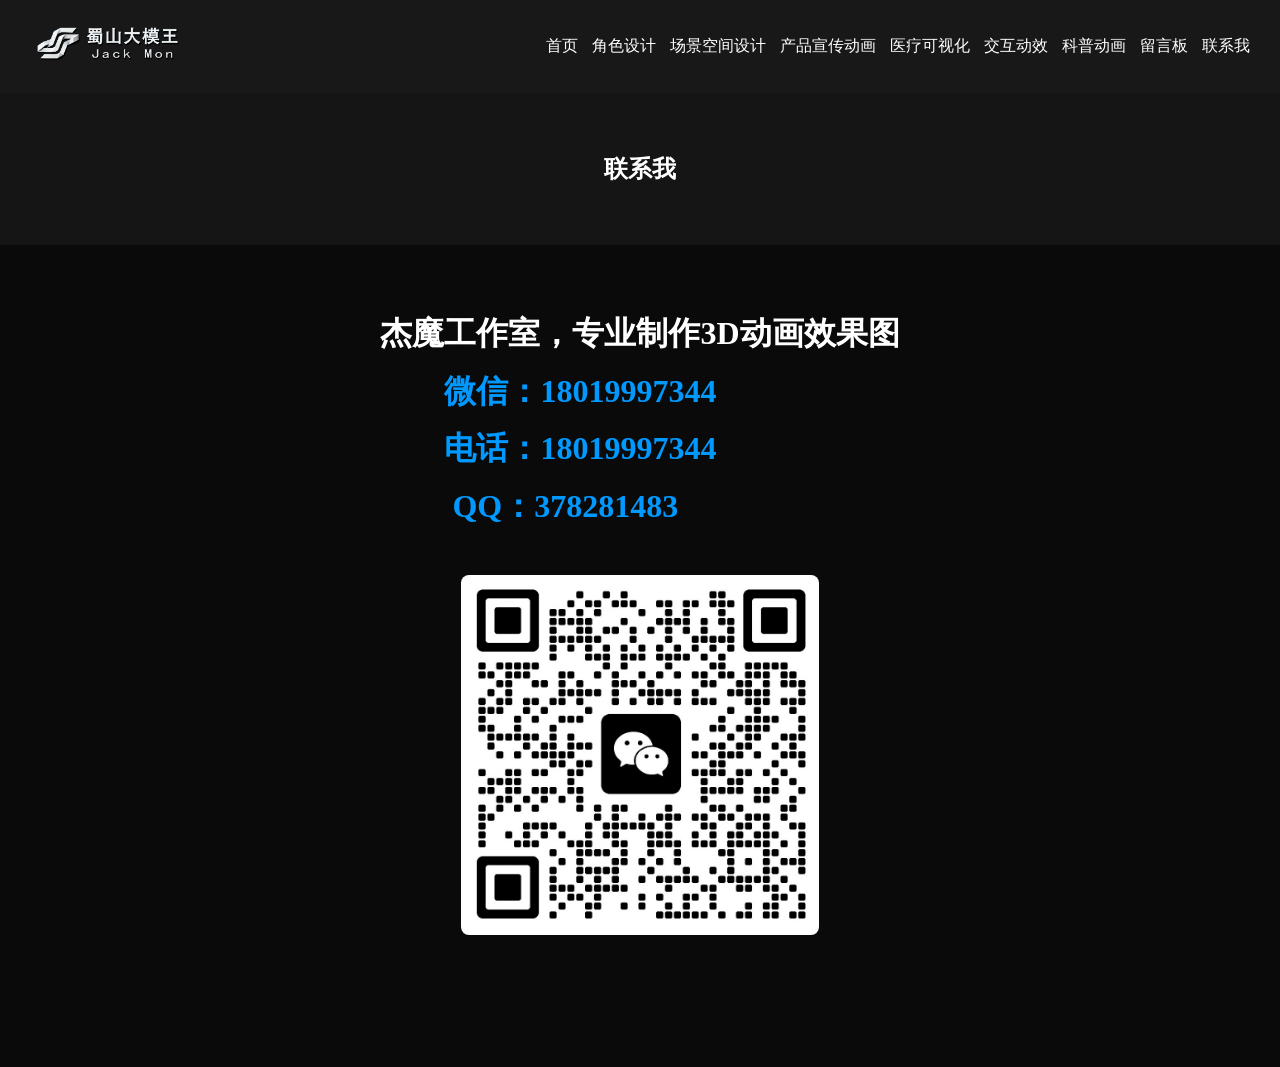
<file: contact.html>
<!DOCTYPE html>
<html lang="zh-CN">
<head>
<meta charset="UTF-8">
<meta name="viewport" content="width=device-width, initial-scale=1.0">
<title>联系我 - Jackmon 三维视觉工作室</title>
<link rel="stylesheet" href="assets/style.css">
<style>
  /* 联系页面排版 */
  .contact-box {
    max-width: 900px;
    margin: 60px auto;
    padding: 0 20px;
    display: flex;
    align-items: center;
    justify-content: center;
    gap: 40px;
    flex-wrap: wrap;
  }
  .contact-text {
    font-size: 22px;
    line-height: 1.8;
    color: #fff;
    text-align: left;
  }
  .contact-qr {
    width: 200px;
    height: 200px;
    background: #222;
    border: 2px solid #0099ff;
    display: flex;
    align-items: center;
    justify-content: center;
    color: #ccc;
    border-radius: 10px;
  }
</style>
</head>
<body>

<header class="header">
  <div class="logo">
  <img src="assets/images/logo.png" style="height: 48px;">
</div>
  <nav class="nav">
    <a href="index.html">首页</a>
    <a href="role.html">角色设计</a>
    <a href="scene.html">场景空间设计</a>
    <a href="product.html">产品宣传动画</a>
    <a href="medical.html">医疗可视化</a>
    <a href="interactive.html">交互动效</a>
    <a href="edu.html">科普动画</a>
    <a href="message.html">留言板</a>
    <a href="contact.html">联系我</a>
  </nav>
</header>

<section class="hero">
  <h1>联系我</h1>
</section>

<div class="contact-box">
  <div class="contact-text">
    <strong style="font-size: 32px; ">杰魔工作室，专业制作3D动画效果图<br>
    &nbsp;&nbsp;&nbsp;&nbsp;&nbsp;&nbsp;&nbsp;&nbsp;<font color="#0099ff">微信：18019997344<br>
    &nbsp;&nbsp;&nbsp;&nbsp;&nbsp;&nbsp;&nbsp;&nbsp;电话：18019997344<br>
    &nbsp;&nbsp;&nbsp;&nbsp;&nbsp;&nbsp;&nbsp;&nbsp; QQ：378281483
  </div>
  <div class="work-item"><img src="assets/images/QR_code.jpg"></div>
  </div>
</div>

<footer>
  <p class="footer-text">Jackmon 三维视觉工作室 · 承接商业定制项目</p>
</footer>

<script src="script.js"></script>
</body>
</html>
</file>
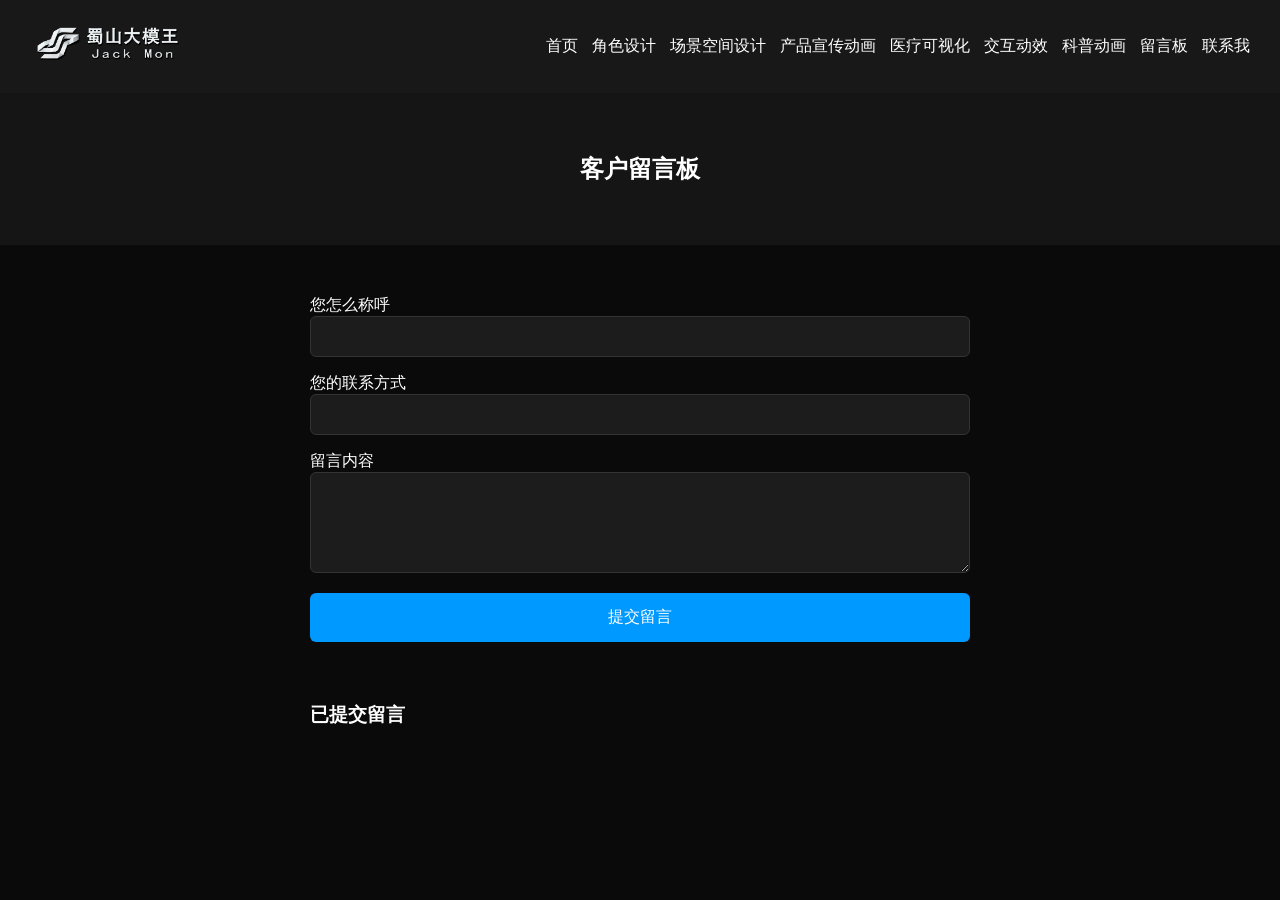
<file: message.html>
<!DOCTYPE html>
<html lang="zh-CN">
<head>
<meta charset="UTF-8">
<meta name="viewport" content="width=device-width, initial-scale=1.0">
<title>留言板 - Jackmon 三维视觉工作室</title>
<link rel="stylesheet" href="assets/style.css">
</head>
<body>

<header class="header">
<div class="logo">
  <img src="assets/images/logo.png" style="height: 48px;">
</div>
  <nav class="nav">
    <a href="index.html">首页</a>
    <a href="role.html">角色设计</a>
    <a href="scene.html">场景空间设计</a>
    <a href="product.html">产品宣传动画</a>
    <a href="medical.html">医疗可视化</a>
    <a href="interactive.html">交互动效</a>
    <a href="edu.html">科普动画</a>
    <a href="message.html">留言板</a>
    <a href="contact.html">联系我</a>
  </nav>
</header>

<section class="hero">
  <h1>客户留言板</h1>
</section>

<div style="max-width: 700px; margin: 50px auto; padding: 0 20px;">
  <!-- 留言表单 -->
  <form id="messageForm" style="display: flex; flex-direction: column; gap: 16px;">
    <div>
      <label>您怎么称呼</label>
      <input type="text" id="userName" required style="width:100%; padding:12px; background:#1c1c1c; border:1px solid #333; color:#fff; border-radius:6px;">
    </div>
    <div>
      <label>您的联系方式</label>
      <input type="text" id="userContact" required style="width:100%; padding:12px; background:#1c1c1c; border:1px solid #333; color:#fff; border-radius:6px;">
    </div>
    <div>
      <label>留言内容</label>
      <textarea id="userMessage" rows="5" required style="width:100%; padding:12px; background:#1c1c1c; border:1px solid #333; color:#fff; border-radius:6px;"></textarea>
    </div>
    <button type="submit" style="padding:14px; background:#0099ff; color:#fff; border:none; border-radius:6px; font-size:16px; cursor:pointer;">提交留言</button>
  </form>

  <!-- 留言展示区域 -->
  <div style="margin-top: 60px;">
    <h3 style="color:#fff; margin-bottom:20px;">已提交留言</h3>
    <div id="messageList" style="display:flex; flex-direction:column; gap:16px;"></div>
  </div>
</div>

<footer>
  <p class="footer-text">Jackmon 三维视觉工作室 · 承接商业定制项目</p>
</footer>

<script>
// 储存留言用的本地数据库（永久保存，不会丢失）
const STORAGE_KEY = "jackmon_messages";

// 提交表单
document.getElementById("messageForm").addEventListener("submit", function (e) {
  e.preventDefault();

  const name = document.getElementById("userName").value.trim();
  const contact = document.getElementById("userContact").value.trim();
  const content = document.getElementById("userMessage").value.trim();

  if (!name || !contact || !content) return;

  // 构造留言数据
  const msg = {
    id: Date.now(),
    name,
    contact,
    content,
    time: new Date().toLocaleString()
  };

  // 读取已有留言 → 追加新留言 → 保存
  const list = JSON.parse(localStorage.getItem(STORAGE_KEY) || "[]");
  list.unshift(msg); // 最新留言在最上面
  localStorage.setItem(STORAGE_KEY, JSON.stringify(list));

  alert("留言提交成功！");
  this.reset();
  loadMessages();
});

// 加载并显示留言
function loadMessages() {
  const list = JSON.parse(localStorage.getItem(STORAGE_KEY) || "[]");
  const container = document.getElementById("messageList");

  container.innerHTML = list.map(item => `
    <div style="padding:16px; background:#1c1c1c; border:1px solid #333; border-radius:8px;">
      <div style="font-size:12px; color:#999; margin-bottom:8px;">${item.time}</div>
      <div style="color:#fff; font-weight:500;">称呼：${item.name}</div>
      <div style="color:#0099ff; margin:4px 0;">联系方式：${item.contact}</div>
      <div style="color:#eee; white-space:pre-wrap; margin-top:8px;">${item.content}</div>
    </div>
  `).join("");
}

// 页面加载时显示留言
loadMessages();
</script>

</body>
</html>
</file>
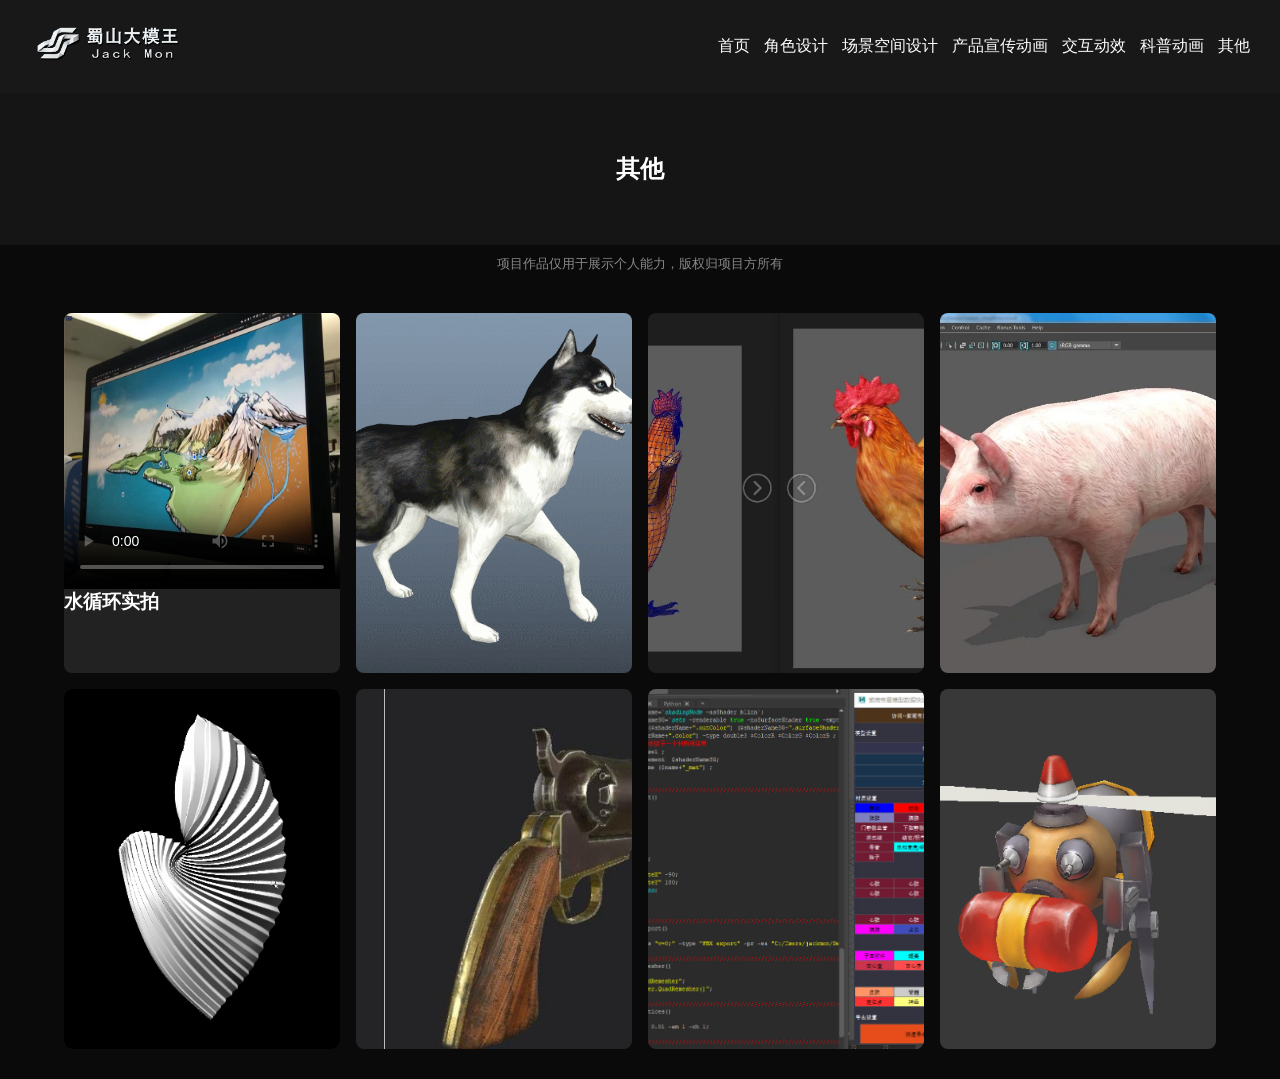
<file: other.html>
<!DOCTYPE html>
<html lang="zh-CN">
<head>
  <meta charset="UTF-8">
  <meta name="viewport" content="width=device-width, initial-scale=1.0">
  <title>Jackmon_Other</title>
  <link rel="stylesheet" href="assets/style.css">
</head>
<body>

<header class="header">
  <div class="logo">
  <img src="assets/images/logo.png" alt="Jackmon" style="height: 48px;">
</div>
  <nav class="nav">
    <a href="index.html">首页</a>
    <a href="role.html">角色设计</a>
    <a href="scene.html">场景空间设计</a>
    <a href="product.html">产品宣传动画</a>
    <a href="interactive.html">交互动效</a>
    <a href="edu.html">科普动画</a>
    <a href="other.html">其他</a>
    <!-- <a href="message.html">留言板</a>-->
   <!--<a href="contact.html">联系我</a>-->
  </nav>
</header>

<section class="hero">
  <h1>其他</h1>
</section>

<p class="copyright-tip">项目作品仅用于展示个人能力，版权归项目方所有</p>
<div class="grid-8">
    <div class="work-item">
    <video 
      src="assets/images/other-1.mp4" 
      controls 
      poster="assets/images/other-1_cover.jpg" 
      style="width:100%; max-height:360px; object-fit:contain; display:block;"
    ></video>
        <h3>水循环实拍</h3>
  </div>
  <div class="work-item"><img src="assets/images/other-2.gif"onerror="this.parentElement.style.display='none'"></div>
  <div class="work-item"><img src="assets/images/other-3.jpg"onerror="this.parentElement.style.display='none'"></div>
  <div class="work-item"><img src="assets/images/other-4.jpg"onerror="this.parentElement.style.display='none'"></div>
  <div class="work-item"><img src="assets/images/other-5.gif"onerror="this.parentElement.style.display='none'"></div>
  <div class="work-item"><img src="assets/images/other-6.jpg"onerror="this.parentElement.style.display='none'"></div>
  <div class="work-item"><img src="assets/images/other-7.png"onerror="this.parentElement.style.display='none'"></div>
  <div class="work-item"><img src="assets/images/other-8.png"onerror="this.parentElement.style.display='none'"></div>
</div>

<!-- 关键：引入弹窗脚本 -->
<script src="script.js"></script>

</body>
</html>
</file>
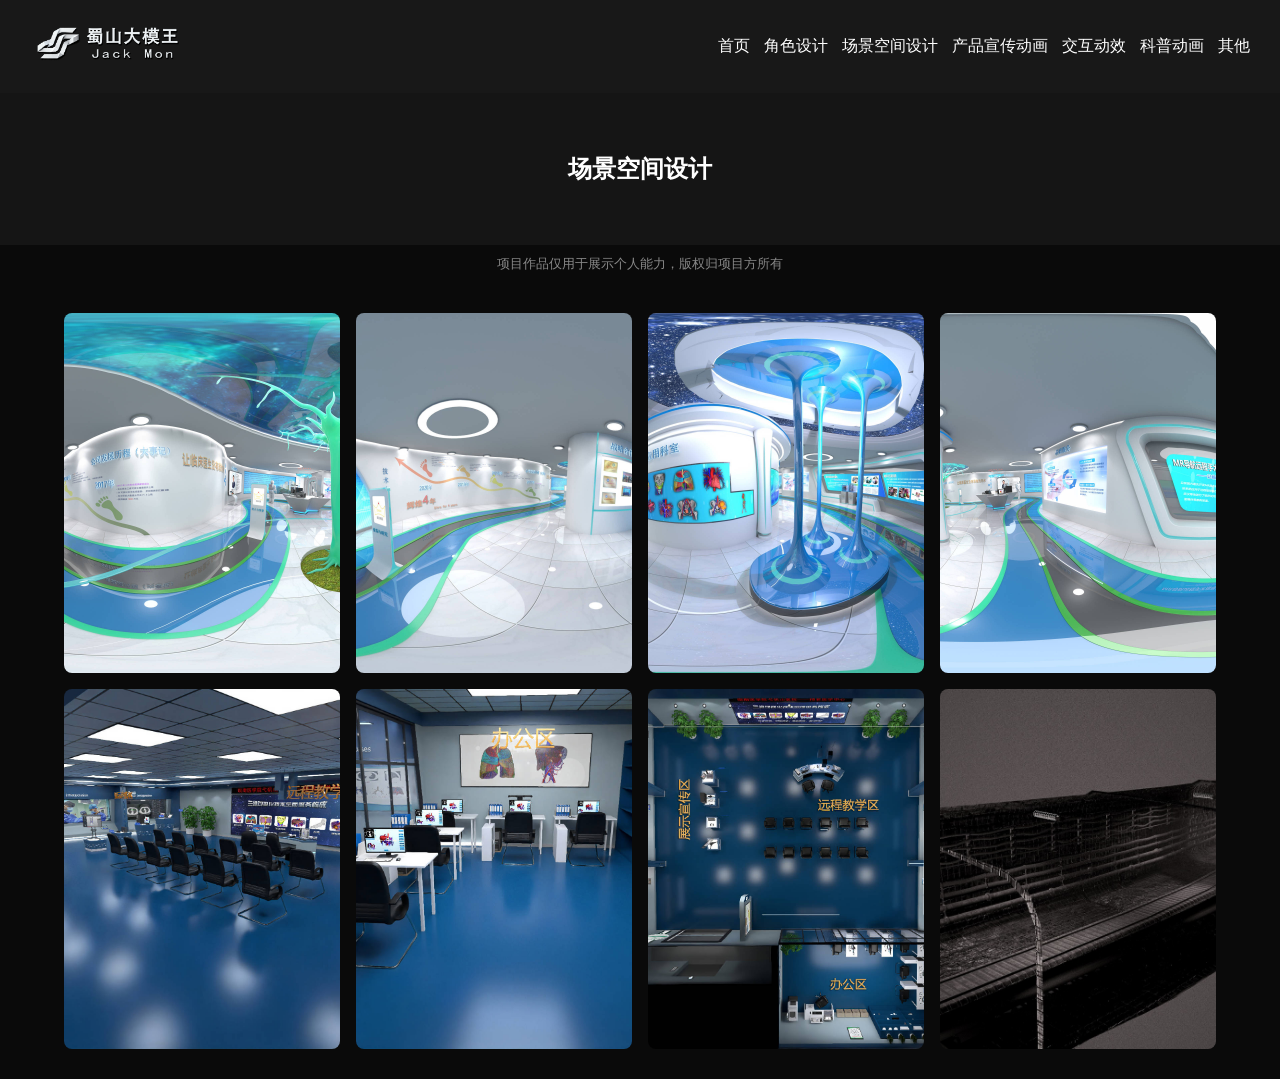
<file: scene.html>
<!DOCTYPE html>
<html lang="zh-CN">
<head>
  <meta charset="UTF-8">
  <meta name="viewport" content="width=device-width, initial-scale=1.0">
  <title>场景设计 - Jackmon</title>
  <link rel="stylesheet" href="assets/style.css">
</head>
<body>

<header class="header">
  <div class="logo">
  <img src="assets/images/logo.png" alt="Jackmon" style="height: 48px;">
</div>
  <nav class="nav">
    <a href="index.html">首页</a>
    <a href="role.html">角色设计</a>
    <a href="scene.html">场景空间设计</a>
    <a href="product.html">产品宣传动画</a>
    <a href="interactive.html">交互动效</a>
    <a href="edu.html">科普动画</a>
    <a href="other.html">其他</a>
    <!-- <a href="message.html">留言板</a>-->
    <!--<a href="contact.html">联系我</a>-->
  </nav>
</header>

<section class="hero">
  <h1>场景空间设计</h1>
</section>

<p class="copyright-tip">项目作品仅用于展示个人能力，版权归项目方所有</p>

<div class="grid-8">
  <div class="work-item"><img src="assets/images/scene-1.jpg" onerror="this.parentElement.style.display='none'"></div>
  <div class="work-item"><img src="assets/images/scene-2.jpg" onerror="this.parentElement.style.display='none'"></div>
  <div class="work-item"><img src="assets/images/scene-3.jpg" onerror="this.parentElement.style.display='none'"></div>
  <div class="work-item"><img src="assets/images/scene-4.jpg" onerror="this.parentElement.style.display='none'"></div>
  <div class="work-item"><img src="assets/images/scene-5.jpg" onerror="this.parentElement.style.display='none'"></div>
  <div class="work-item"><img src="assets/images/scene-6.jpg" onerror="this.parentElement.style.display='none'"></div>
  <div class="work-item"><img src="assets/images/scene-7.jpg" onerror="this.parentElement.style.display='none'"></div>
  <div class="work-item"><img src="assets/images/scene-8.jpg" onerror="this.parentElement.style.display='none'"></div>
</div>

<!-- 关键：引入弹窗脚本 -->
<script src="script.js"></script>

</body>
</html>
</file>
<file: assets/style.css>
* {
  margin: 0;
  padding: 0;
  box-sizing: border-box;
  a, a:link, a:visited, a:hover, a:active {
  color: #fff !important;
  text-decoration: none !important;
}
/*body {
  background: #111;
  color: #fff;
  font-family: system-ui, sans-serif;
}*/
body {
  font-size: 16px; /* 全站统一基础字号 */
  color: #fff;
  background: #0a0a0a;
}
@media (max-width: 768px) {
  .header {
    flex-direction: row;
    align-items: flex-start; /* 全部元素顶部对齐 */
    justify-content: space-between;
    padding: 6px 8px;
  }
  /* 让logo图片紧贴顶部，无下沉留白 */
  .logo {
    margin-top: 0;
    display: flex;
    align-items: flex-start;
  }
  .logo img {
    vertical-align: top;
    display: block;
    margin-top: 0;
  }
  .nav {
  display: flex;
  flex-direction: column;
  gap:7px 0;
  width: fit-content;
  margin-top: 40px; /* 导航整体往下挪，匹配logo高度 */
}
  .nav a {
    font-size: 14px;
    text-align: right;
    color:#fff !important;
    text-decoration: none;
    margin:0;
  }
  /* 网格、图片、视频所有移动端代码全部放这里 */
  .home-grid {
    grid-template-columns: 1fr;
    padding:15px 10px;
  }
  .card img {
    height:220px;
  }
  .grid-8 {
    grid-template-columns: repeat(2,1fr);
    width:94%;
    gap:12px;
    padding:15px 0;
  }
  .work-item img {
    height:260px;
  }
  .work-item video {
    width:100%;
    height:260px;
    object-fit:contain;
    display:block;
  }
  .hero h1 {
  white-space: normal;
  font-size: 24px;
  line-height: 2;
  }
}
.header {
  display: flex;
  justify-content: space-between;
  align-items: center;
  padding: 20px 30px;
  background: #181818;
  position: sticky;
  top: 0;
  z-index: 99;
  /* 下面是桌面端导航补充在这里 */
  flex-wrap: wrap;
}
.logo {
  font-size: 18px;
  font-weight: bold;
  color: #0099ff;
}
.nav {
  display: flex;
  flex-wrap: wrap;
  gap: 0 14px;
  justify-content: flex-end;
}
.hero {
  padding: 60px 30px;
  text-align: center;
  background: #151515;
}
.hero h1 {
  animation: fadeInUp 1s ease forwards;
}
@keyframes fadeInUp {
  from {
    opacity: 0;
    transform: translateY(20px);
  }
  to {
    opacity: 1;
    transform: translateY(0);
  }
}
.copyright-tip {
  text-align: center;
  color: #888;
  font-size: 13px;
  padding: 10px 0;
}

.home-grid {
  display: grid;
  grid-template-columns: repeat(3, 1fr);
  gap: 20px;
  padding: 30px;
  max-width: 1500px;
  margin: 0 auto;
}
.card {
  background: #1c1c1c;
  border-radius: 10px;
  overflow: hidden;
  text-align: center;
  transition: 0.3s;
  text-decoration: none;
  color: #fff;
}
.card img {
  width: 100%;
  height: 180px;
  object-fit: cover;
  background: #222;
}
.card h3 {
  padding: 12px;
  font-size: 16px;
}
.card:hover {
  transform: scale(1.03);
  box-shadow: 0 0 20px #0099ff33;
}

/* 这里是修复后的底部文字 */
footer {
  width: 100%;
  display: flex;
  justify-content: center;
  padding: 20px 0;
}
.footer-text {
  font-size: 24px;
  font-weight: 700;
  color: #fff;
  text-align: center;
  animation: fadeInUp 1s ease forwards;
  animation-delay: 0.3s;
  opacity: 0;
}
.grid-8 {
  display: grid;
  grid-template-columns: repeat(4, 1fr);
  gap: 16px;
  padding: 30px 0;
  max-width: 1500px;
  margin: 0 auto !important; /* 加 !important 强制生效 */
  width: 90%;
}
.work-item {
  border-radius:8px;
  overflow: hidden;
  cursor: pointer;
  transition: 0.3s;
  background: #222;
}
.work-item img {
  width: 100%;
  height: 360px;
  object-fit: cover;
  display: block;
}
.work-item:hover {
  transform: scale(1.05);
  box-shadow: 0 0 15px #fff2;
}
/* 弹窗样式 */
.modal {
  position: fixed;
  top: 0;
  left: 0;
  width: 100%;
  height: 100%;
  background: rgba(0, 0, 0, 0.95);
  display: none;
  justify-content: center;
  align-items: center;
  z-index: 9999;
  animation: modalFadeIn 0.3s ease;
}
.modal.show {
  display: flex;
}
.modal-img {
  max-width: 90%;
  max-height: 90vh;
  object-fit: contain;
  animation: modalZoomIn 0.3s ease;
}
.modal-close {
  position: absolute;
  top: 20px;
  right: 30px;
  font-size: 32px;
  color: #fff;
  cursor: pointer;
  user-select: none;
}
.modal-arrow {
  position: absolute;
  top: 50%;
  transform: translateY(-50%);
  font-size: 28px;
  color: #fff;
  padding: 10px 20px;
  cursor: pointer;
  user-select: none;
}
.modal-left {
  left: 20px;
}
.modal-right {
  right: 20px;
}

@keyframes modalFadeIn {
  from { opacity: 0; }
  to { opacity: 1; }
}
@keyframes modalZoomIn {
  from { transform: scale(0.8); opacity: 0.7; }
  to { transform: scale(1); opacity: 1; }
}
</file>
